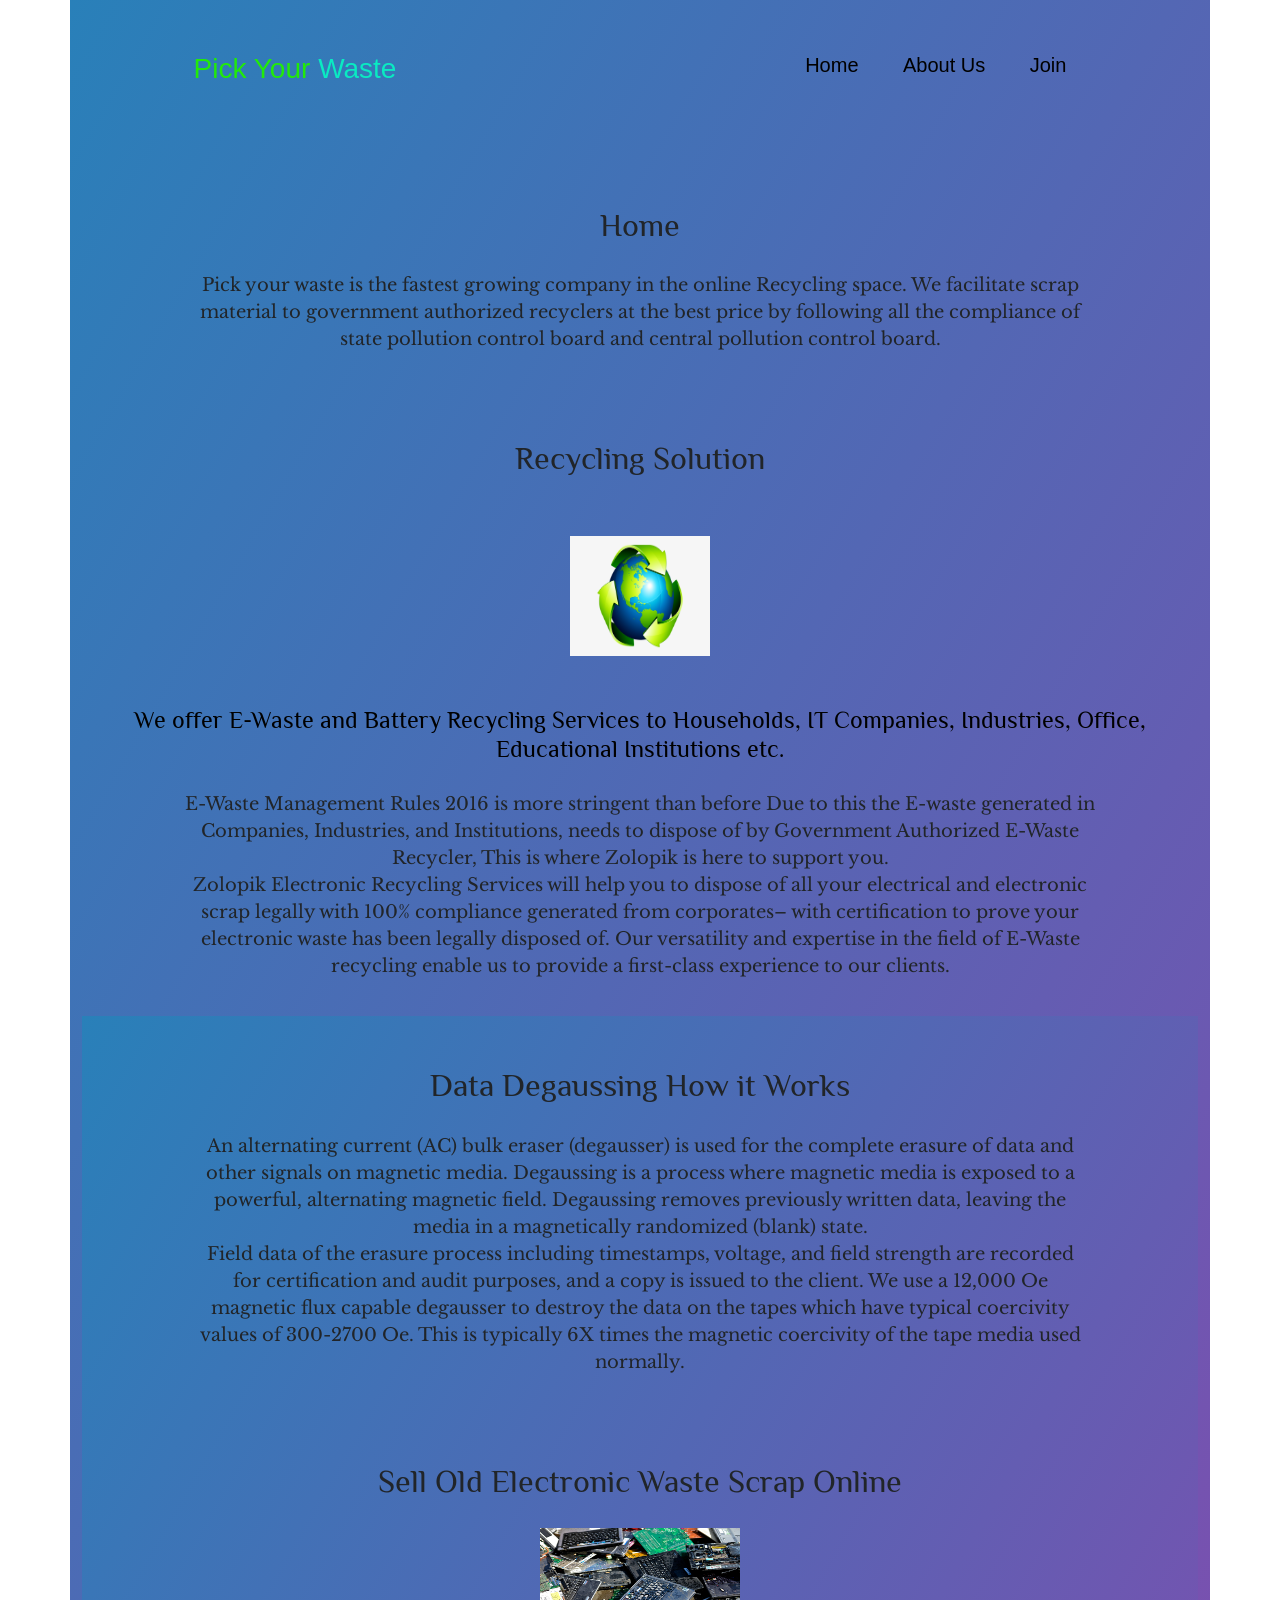
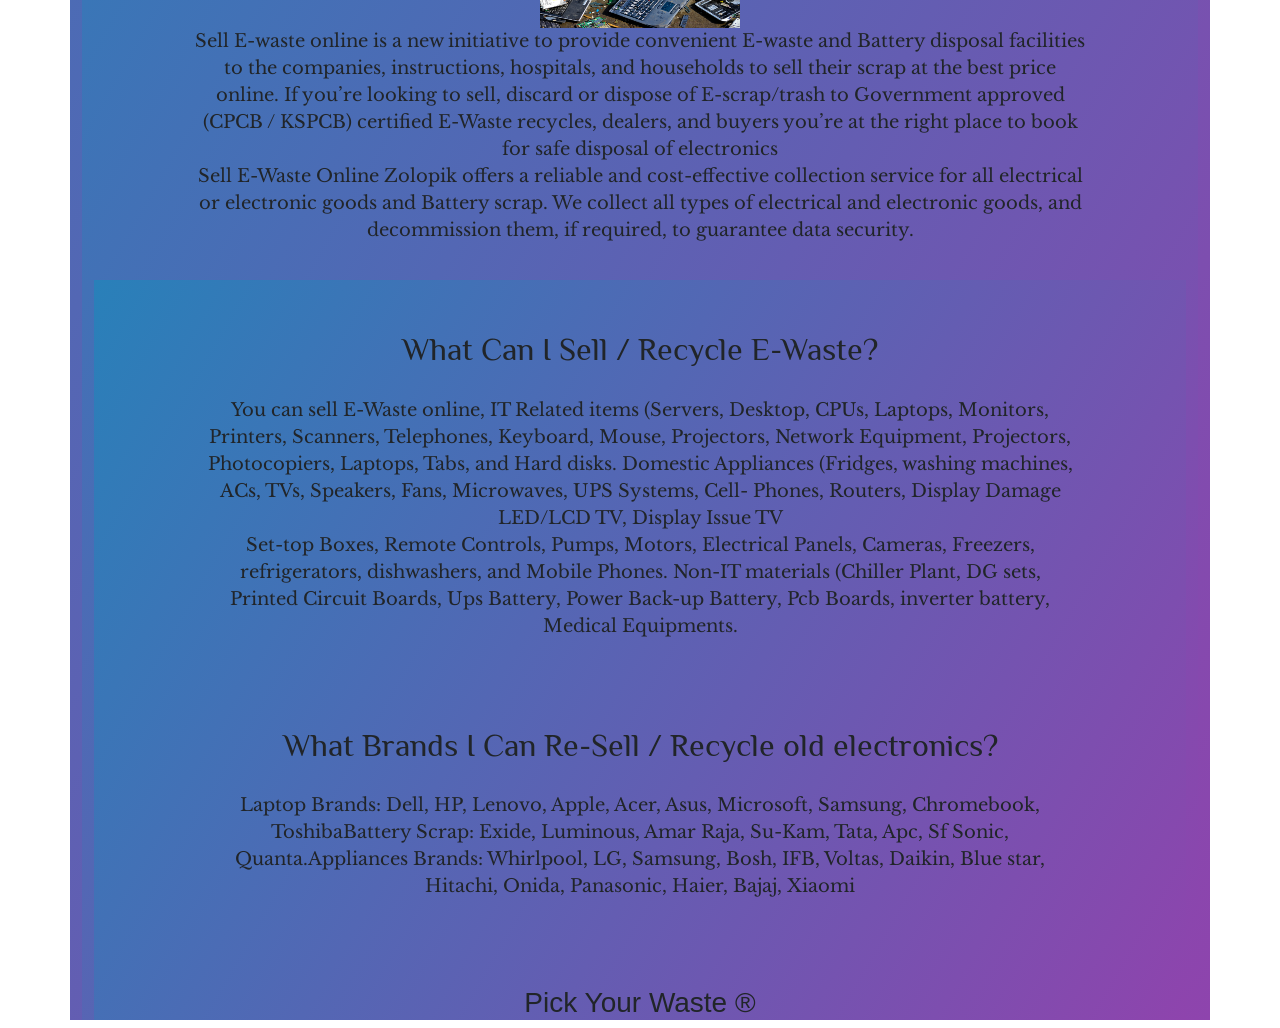
<file: index.html>
<!DOCTYPE html>
<html lang="en">
<head>
	<meta charset="UTF-8">
	<meta http-equiv="X-UA-Compatible" content="IE=edge">
	<meta name="viewport" content="width=device-width, initial-scale=1.0">
	<title>E-waste</title>
	<link rel="stylesheet" href="styles.css">
	<link rel="preconnect" href="https://fonts.googleapis.com">
<link rel="preconnect" href="https://fonts.gstatic.com" crossorigin>
<link rel="preconnect" href="https://fonts.googleapis.com">
<link rel="preconnect" href="https://fonts.gstatic.com" crossorigin>
<link href="https://fonts.googleapis.com/css2?family=Dancing+Script:wght@400;600&family=Fredoka+One&family=Josefin+Sans:wght@300&family=Libre+Baskerville&family=Philosopher:wght@700&family=Quicksand:wght@300&family=Roboto:wght@100&family=Source+Serif+Pro:wght@300&family=Zen+Antique&display=swap" rel="stylesheet">
<!-- CSS only -->
<link href="https://cdn.jsdelivr.net/npm/bootstrap@5.2.2/dist/css/bootstrap.min.css" rel="stylesheet" integrity="sha384-Zenh87qX5JnK2Jl0vWa8Ck2rdkQ2Bzep5IDxbcnCeuOxjzrPF/et3URy9Bv1WTRi" crossorigin="anonymous">
<!-- JavaScript Bundle with Popper -->
<script src="https://cdn.jsdelivr.net/npm/bootstrap@5.2.2/dist/js/bootstrap.bundle.min.js" integrity="sha384-OERcA2EqjJCMA+/3y+gxIOqMEjwtxJY7qPCqsdltbNJuaOe923+mo//f6V8Qbsw3" crossorigin="anonymous"></script>
</head>
<body>
	<div class="container">
		<nav>
			<h2 class="logo">Pick Your <span class="title">Waste</span></h2>
			<ul>
				<li><a class="home" href="">Home</a></li>
				<li><a href="contact.html">About Us</a></li>
				<li><a href="success.html">Join</a></li>
			</ul>
		
		</nav>
		<div class="home">
			<h2>Home</h2>
			<div class="content">
				<p>Pick your waste is the fastest growing company in the online Recycling space.  We facilitate scrap material to government authorized recyclers at the best price by following all the compliance of state pollution control board and central pollution control board.</p>
			</div>
		</div>
		<div class="sln">
			<h2>Recycling Solution</h2>
			<img class="global" src="global.jpeg" alt="">
			<h4>We offer E-Waste and Battery Recycling Services to Households, IT Companies, Industries, Office, Educational Institutions etc.</h4>
			<div class="content">
				<p>E-Waste Management Rules 2016 is more stringent than before Due to this the E-waste generated in Companies, Industries, and Institutions, needs to dispose of by Government Authorized E-Waste Recycler, This is where Zolopik is here to support you.
					<br>
					Zolopik Electronic Recycling Services will help you to dispose of all your electrical and electronic scrap legally with 100% compliance generated from corporates– with certification to prove your electronic waste has been legally disposed of. Our versatility and expertise in the field of E-Waste recycling enable us to provide a first-class experience to our clients.
				</p>
			</div>
		</div>
		<div class="container">
		<div class="sln">
			<h2>Data Degaussing How it Works</h2>
			<div class="content">
				<p>An alternating current (AC) bulk eraser (degausser) is used for the complete erasure of data and other signals on magnetic media. Degaussing is a process where magnetic media is exposed to a powerful, alternating magnetic field. Degaussing removes previously written data, leaving the media in a magnetically randomized (blank) state. <br>
					Field data of the erasure process including timestamps, voltage, and field strength are recorded for certification and audit purposes, and a copy is issued to the client. We use a 12,000 Oe magnetic flux capable degausser to destroy the data on the tapes which have typical coercivity values of 300-2700 Oe. This is typically 6X times the magnetic coercivity of the tape media used normally.</p>
			</div>
		</div>
		<div class="sln">
			<h2>Sell Old Electronic Waste Scrap Online</h2>
			<div class="content">
				<img class="e-waste" src="e-waste.webp" alt="">
				<p>Sell E-waste online is a new initiative to provide convenient E-waste and Battery disposal facilities to the companies, instructions, hospitals, and households to sell their scrap at the best price online. If you’re looking to sell, discard or dispose of E-scrap/trash to Government approved (CPCB / KSPCB) certified E-Waste recycles, dealers, and buyers you’re at the right place to book for safe disposal of electronics <br>Sell E-Waste Online  Zolopik offers a reliable and cost-effective collection service for all electrical or electronic goods and Battery scrap. We collect all types of electrical and electronic goods, and decommission them, if required, to guarantee data security.</p>
	</div>
	<div class="container">
	<div class="sln">
		<h2>What Can I Sell / Recycle E-Waste?</h2>
		<div class="content">
			<p>You can sell E-Waste online, IT Related items (Servers, Desktop, CPUs, Laptops, Monitors, Printers, Scanners, Telephones, Keyboard, Mouse, Projectors, Network Equipment, Projectors, Photocopiers, Laptops, Tabs, and Hard disks. Domestic Appliances (Fridges, washing machines, ACs, TVs, Speakers, Fans, Microwaves, UPS Systems, Cell- Phones, Routers, Display Damage LED/LCD TV, Display Issue TV <br>Set-top Boxes, Remote Controls, Pumps, Motors, Electrical Panels, Cameras, Freezers, refrigerators, dishwashers, and Mobile Phones. Non-IT materials (Chiller Plant, DG sets, Printed Circuit Boards, Ups Battery, Power Back-up Battery, Pcb Boards, inverter battery, Medical Equipments.</p>
</div>

	</div>
	<div class="sln">
		<h2>What Brands I Can Re-Sell / Recycle old electronics?</h2>
		<div class="content">
			<p>Laptop Brands: Dell, HP, Lenovo, Apple, Acer, Asus, Microsoft, Samsung, Chromebook, ToshibaBattery Scrap: Exide, Luminous, Amar Raja, Su-Kam, Tata, Apc, Sf Sonic, Quanta.Appliances Brands: Whirlpool, LG, Samsung, Bosh, IFB, Voltas, Daikin, Blue star, Hitachi, Onida, Panasonic, Haier, Bajaj, Xiaomi</p>
</div>
      <div class="sln">
		<h3>Pick Your Waste <span class="symbol">&#174;</span></h3>
	  </div>
	</div>
</div>
	
</body>
</html>
</file>
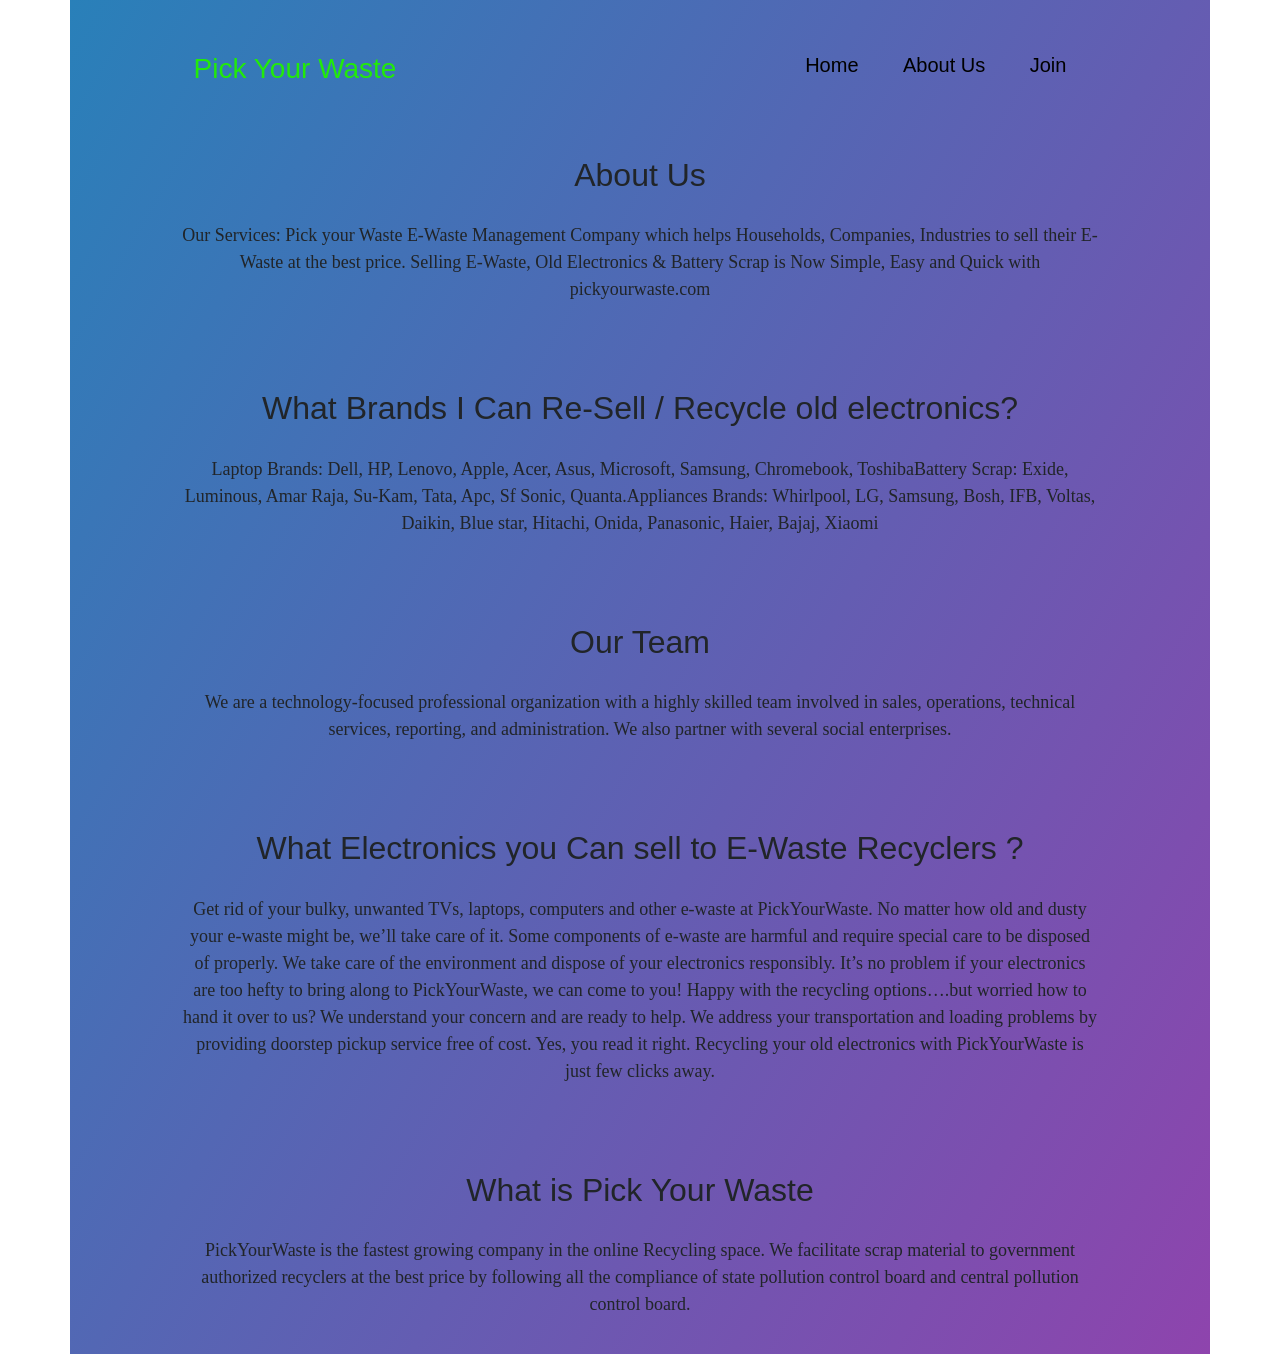
<file: contact.html>
<!DOCTYPE html>
<html lang="en">
<head>
    <meta charset="UTF-8">
    <meta http-equiv="X-UA-Compatible" content="IE=edge">
    <meta name="viewport" content="width=device-width, initial-scale=1.0">
    <link rel="stylesheet" href="styles.css">
    <!-- CSS only -->
<link href="https://cdn.jsdelivr.net/npm/bootstrap@5.2.2/dist/css/bootstrap.min.css" rel="stylesheet" integrity="sha384-Zenh87qX5JnK2Jl0vWa8Ck2rdkQ2Bzep5IDxbcnCeuOxjzrPF/et3URy9Bv1WTRi" crossorigin="anonymous">
<!-- JavaScript Bundle with Popper -->
<script src="https://cdn.jsdelivr.net/npm/bootstrap@5.2.2/dist/js/bootstrap.bundle.min.js" integrity="sha384-OERcA2EqjJCMA+/3y+gxIOqMEjwtxJY7qPCqsdltbNJuaOe923+mo//f6V8Qbsw3" crossorigin="anonymous"></script>
    <title>Contact Us</title>
</head>
<body>
    <div class="container">
        <nav>
			<h2 class="logo">Pick Your <span>Waste</span></h2>
			<ul>
				<li><a class="index.html" href="index.html">Home</a></li>
				<li><a href="contact.html">About Us</a></li>
				<li><a href="success.html">Join</a></li>
			</ul>
			
		</nav>
        <div class="sln">
            <h2>About Us</h2>
            <div class="content">
                <p>Our Services: Pick your Waste E-Waste Management Company which helps Households, Companies, Industries to sell their E-Waste at the best price. Selling E-Waste, Old Electronics & Battery Scrap is Now Simple, Easy and Quick with pickyourwaste.com</p>
    </div>
    
        </div>
        <div class="sln">
            <h2>What Brands I Can Re-Sell / Recycle old electronics?</h2>
            <div class="content">
                <p>Laptop Brands: Dell, HP, Lenovo, Apple, Acer, Asus, Microsoft, Samsung, Chromebook, ToshibaBattery Scrap: Exide, Luminous, Amar Raja, Su-Kam, Tata, Apc, Sf Sonic, Quanta.Appliances Brands: Whirlpool, LG, Samsung, Bosh, IFB, Voltas, Daikin, Blue star, Hitachi, Onida, Panasonic, Haier, Bajaj, Xiaomi</p>
    </div>
    <div class="sln">
        <h2>Our Team</h2>
        <div class="content">
            <p>We are a technology-focused professional organization with a highly skilled team involved in sales, operations, technical services, reporting, and administration. We also partner with several social enterprises.</p>
</div>
<div class="sln">
    <h2>What Electronics you Can sell to E-Waste Recyclers ?
    </h2>
    <div class="content">
        <p>Get rid of your bulky, unwanted TVs, laptops, computers and other e-waste at PickYourWaste. No matter how old and dusty your e-waste might be, we’ll take care of it. Some components of e-waste are harmful and require special care to be disposed of properly. We take care of the environment and dispose of your electronics responsibly. It’s no problem if your electronics are too hefty to bring along to PickYourWaste, we can come to you!

            Happy with the recycling options….but worried how to hand it over to us?
            
            We understand your concern and are ready to help. We address your transportation and loading problems by providing doorstep pickup service free of cost. Yes, you read it right. Recycling your old electronics with PickYourWaste is just few clicks away.</p>
</div>
<div class="sln">
    <h2>What is Pick Your Waste</h2>
    <div class="content">
        <p>PickYourWaste is the fastest growing company in the online Recycling space.  We facilitate scrap material to government authorized recyclers at the best price by following all the compliance of state pollution control board and central pollution control board.</p>
</div>
</body>
</html>
</file>
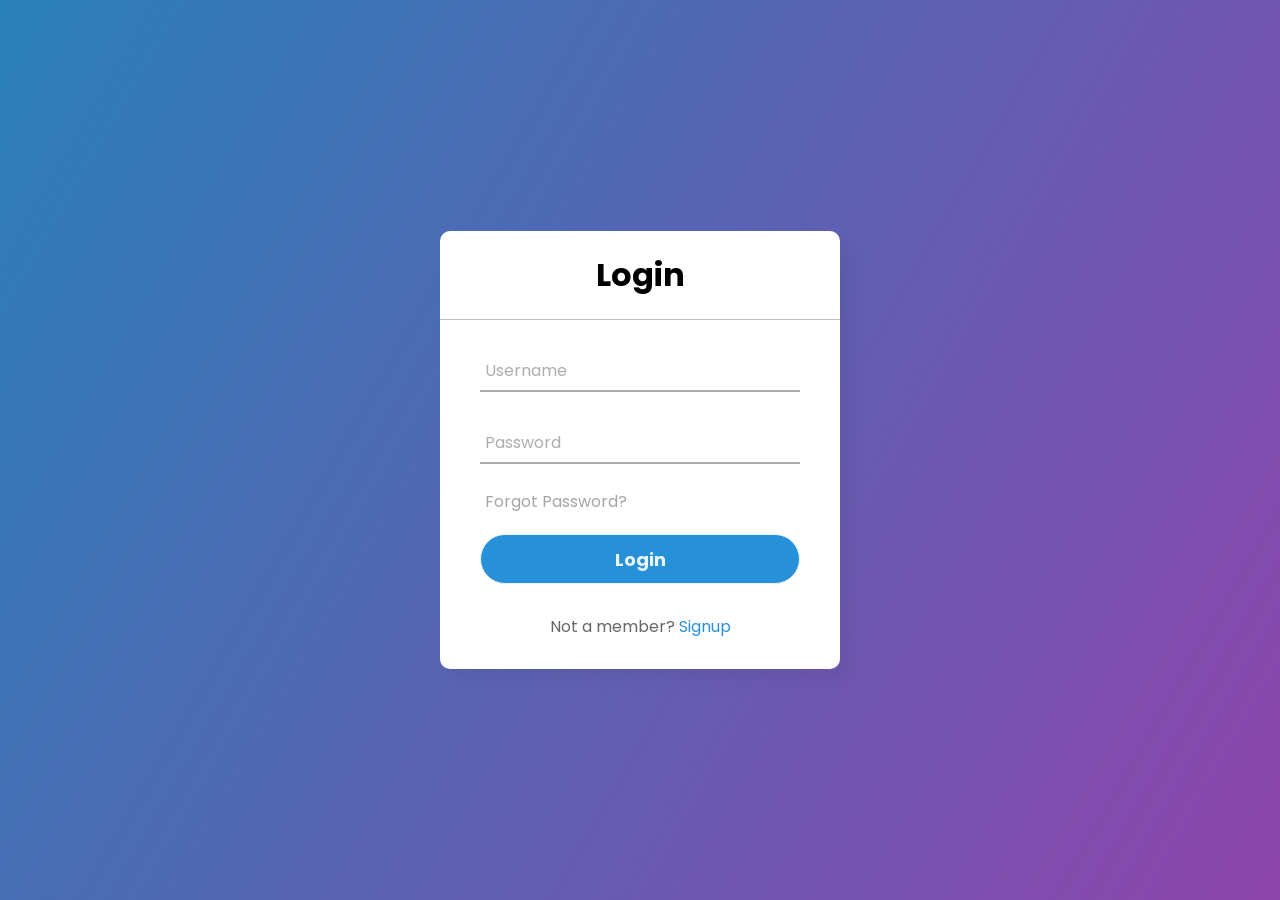
<file: login.html>
<!DOCTYPE html>
<!-- Coding By CodingNepal - youtube.com/codingnepal -->
<html lang="en" dir="ltr">
  <head>
    <meta charset="utf-8">
    <title>Animated Login Form | CodingNepal</title>
    <link rel="stylesheet" href="style.css">
  </head>
  <body>
    <div class="center">
      <h1>Login</h1>
      <form action="/sign_up" method="post">
        <div class="txt_field">
          <input type="text" name="name" required>
          <span></span>
          <label>Username</label>
        </div>
        <div class="txt_field">
          <input type="password" name="password"  required>
          <span></span>
          <label>Password</label>
        </div>
        <div class="pass">Forgot Password?</div>
        <input type="submit" value="Login">
        <div class="signup_link">
          Not a member? <a href="signup.html">Signup</a>
        </div>
      </form>
    </div>

  </body>
</html>
</file>
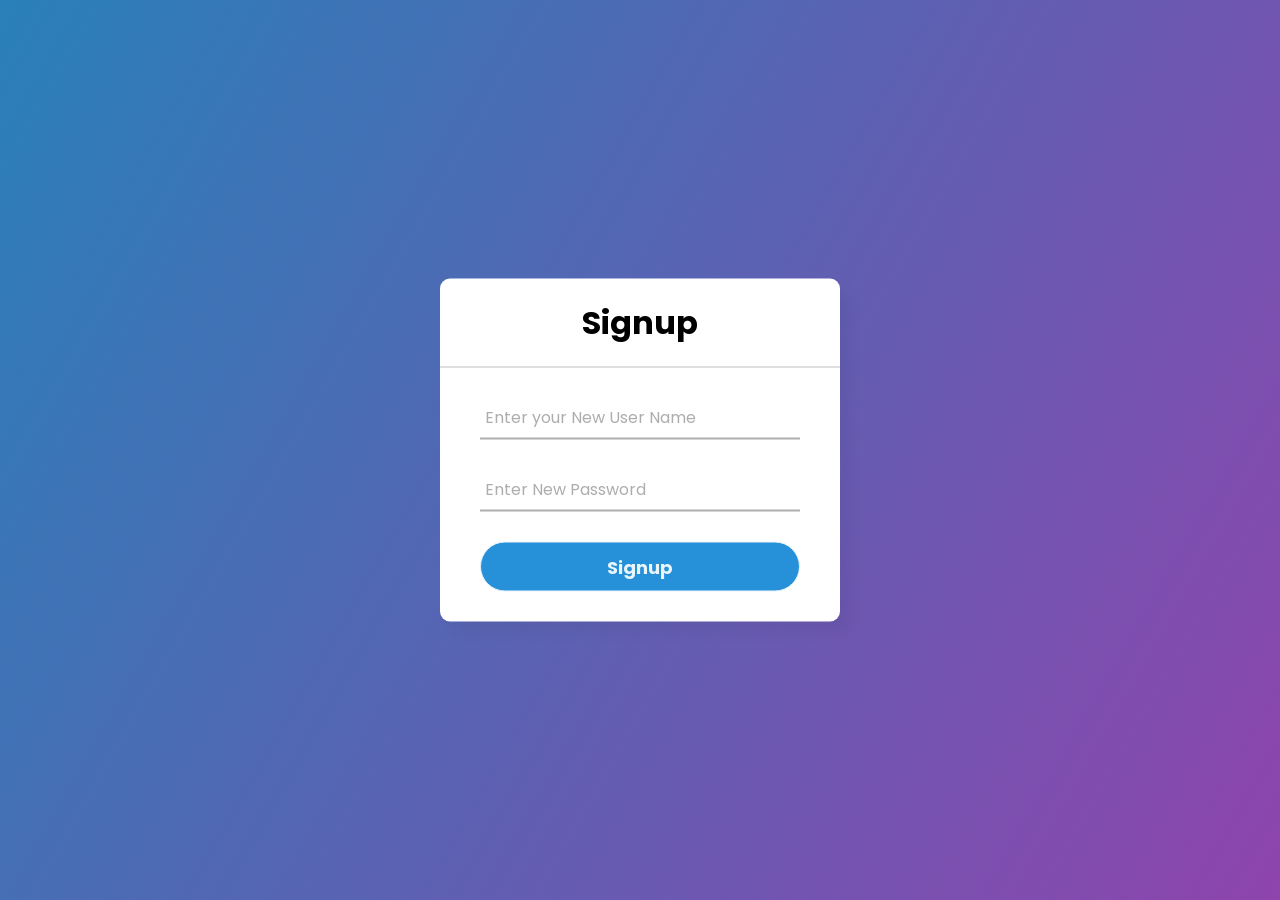
<file: signup.html>
<!DOCTYPE html>
<!-- Coding By CodingNepal - youtube.com/codingnepal -->
<html lang="en" dir="ltr">
  <head>
    <meta charset="utf-8">
    <title>Signup Here</title>
    <link rel="stylesheet" href="style.css">
  </head>
  <body>
    <div class="center">
      <h1>Signup</h1>
      <form action="/sign_up" method="post">
        <div class="txt_field">
          <input type="text" name="name" required>
          <span></span>
          <label>Enter your New User Name</label>
        </div>
        <div class="txt_field">
          <input type="password" name="password"  required>
          <span></span>
          <label>Enter New Password</label>
        </div>
        
        <input type="submit" value="Signup">
        <div class="signup_link">
          
        </div>
      </form>
    </div>

  </body>
</html>
</file>
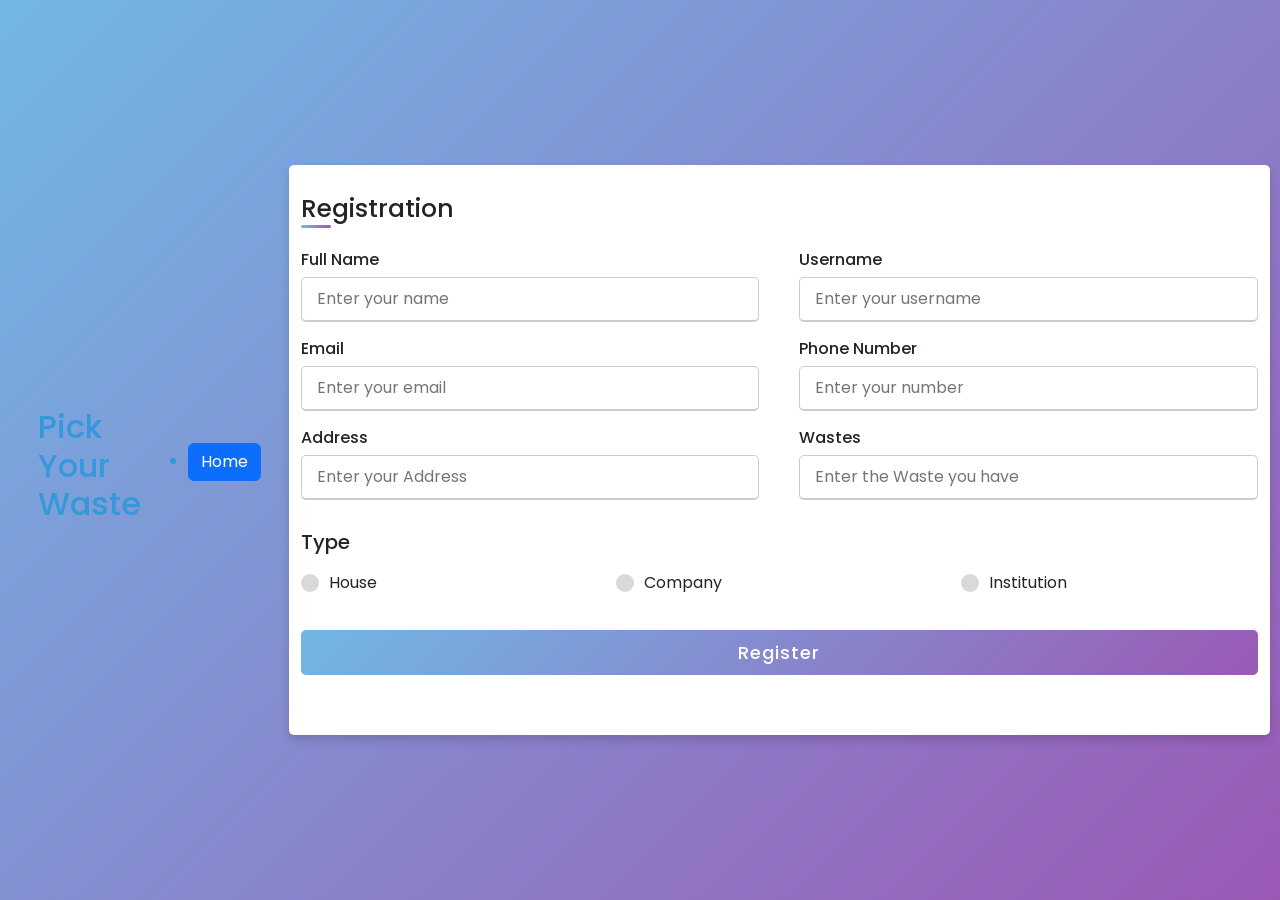
<file: success.html>
<!DOCTYPE html>
<!-- Created By CodingLab - www.codinglabweb.com -->
<html lang="en" dir="ltr">
  <head>
    <meta charset="UTF-8">
    <!---<title> Responsive Registration Form | CodingLab </title>--->
    <link rel="stylesheet" href="success.css">
     <meta name="viewport" content="width=device-width, initial-scale=1.0">
     <!-- CSS only -->
<link href="https://cdn.jsdelivr.net/npm/bootstrap@5.2.2/dist/css/bootstrap.min.css" rel="stylesheet" integrity="sha384-Zenh87qX5JnK2Jl0vWa8Ck2rdkQ2Bzep5IDxbcnCeuOxjzrPF/et3URy9Bv1WTRi" crossorigin="anonymous">
   </head>
<body>
  <div class="nav-bar">
		<nav>
			<h2 class="logo">Pick Your <span class="title">Waste</span></h2>
			<ul>
				<li><a class="btn btn-primary" href="index.html">Home</a></li>
			
		
		</nav>
    </div>
  <div class="container">
    <div class="title">Registration</div>
    <div class="content">
      <form action="#" onsubmit="sendEmail(); reset(); return false;">
        <div class="user-details">
          <div class="input-box">
            <span class="details">Full Name</span>
            <input type="text" placeholder="Enter your name" required>
          </div>
          <div class="input-box">
            <span class="details">Username</span>
            <input type="text" placeholder="Enter your username" required>
          </div>
          <div class="input-box">
            <span class="details">Email</span>
            <input id="email" type="text" placeholder="Enter your email" required>
          </div>
          <div class="input-box">
            <span class="details">Phone Number</span>
            <input type="text" placeholder="Enter your number" required>
          </div>
          <div class="input-box">
            <span class="details"> Address</span>
            <input type="text" placeholder="Enter your Address" required>
          </div>
          <div class="input-box">
            <span class="details">Wastes </span>
            <input type="text" placeholder="Enter the Waste you have" required>
          </div>
        </div>
        <div class="gender-details">
          <input type="radio" name="gender" id="dot-1">
          <input type="radio" name="gender" id="dot-2">
          <input type="radio" name="gender" id="dot-3">
          <span class="gender-title">Type</span>
          <div class="category">
            <label for="dot-1">
            <span class="dot one"></span>
            <span class="gender">House</span>
          </label>
          <label for="dot-2">
            <span class="dot two"></span>
            <span class="gender">Company</span>
          </label>
          <label for="dot-3">
            <span class="dot three"></span>
            <span class="gender">Institution</span>
            </label>
          </div>
        </div>
        <div class="button">
          <input type="submit" value="Register">
          
        </div>
      </form>
    </div>
  </div>
  <script src="https://smtpjs.com/v3/smtp.js">
</script>
 <script>
    function sendEmail(){
        Email.send({
    Host : "smtp.elasticemail.com",
    Username : "matmidpri@gmail.com",
    Password : "qwert@30k",
    To : 'midhun2031@gmail.com',
    From : document.getElementById("email").value,
    Subject : "New Content Form",
    Body : "And this is the body"
}).then(
  message => alert(message)
);
    }
 </script>
</body>
</html>
</file>
<file: styles.css>
*{
    margin: 0;
    padding: 0;
    font-family: sans-serif;
}
.container{
    
    background-image: url();
    background-size: cover;
    background-position: center;
    position: relative;
    background: linear-gradient(120deg,#2980b9, #8e44ad);
    background-color: #fff;



    
}
nav{
    display: flex;
    align-items: center;
    justify-content: space-between;
    padding-top: 40px;
    padding-left: 10%;
    padding-right: 10%;
    color: #3498db;
}
.logo{
    color:#22EA0A;
    font-size: 28px;
    
}
.title{
    color: #0AEAC2;
    
}
nav ul li{
    list-style: none;
    display: inline-block;
    padding: 10px 20px;

}
nav ul li a{
    text-decoration: none;
    color: black;
    font-size: 20px;
    
}
nav ul li a:hover{
    color: #22EA0A;
    transition: 0.3s;
}
.btn1{
    border: 1px solid #3498db;
    background: #fff;
    padding: 7px 10px;
    font-size: 20px;
    font-family: "montserrat";
    cursor: pointer;
    margin: 10px;
    /* color:#16A408; */
    transition: 0.8s;
    border-radius: 5px;
}
.btn:hover{
    color:black;
}
.btn::before{
    content: "";
    position: absolute;
    left:0;
    width: 100%;
    height: 0%;
    background: #3498db;
    z-index: -1;
    transition: 0.8s;
    top:0;
    border-radius: 0 0 50% 50%;

}
.home{
    text-align: center;
    padding-top: 100px;
}
.home h2{
    font-family: 'Philosopher', sans-serif;
}
.content{
    align-items: center;
    padding: 20px;
    justify-content: center;
    padding-left: 100px;
    padding-right: 100px;
    
    font-family: 'Quicksand', sans-serif;
}
.content p{
    font-family: 'Libre Baskerville', serif;
    font-size: 18px;

}
.sln
{
    text-align: center;
    padding-top: 50px;
  
}
.sln h2{
    font-family: 'Philosopher', sans-serif; 
}
.sln h4{
    font-family: 'Philosopher', sans-serif; 
    color: black;
    padding-top: 50px;
}
// css example
.symbol {
  content: "\00AE";
  background-color: #fff;
  color: black;
  border-radius: 4px;;
}
.global{
    padding-top: 50px;
    height: 170px;
    width: 140px;
}
.e-waste{
    height: 100px;
    width: 200px;
}
</file>
<file: style.css>
@import url('https://fonts.googleapis.com/css2?family=Noto+Sans:wght@700&family=Poppins:wght@400;500;600&display=swap');
*{
  margin: 0;
  padding: 0;
  box-sizing: border-box;
  font-family: "Poppins", sans-serif;
}
body{
  margin: 0;
  padding: 0;
  background: linear-gradient(120deg,#2980b9, #8e44ad);
  height: 100vh;
  overflow: hidden;
}
.center{
  position: absolute;
  top: 50%;
  left: 50%;
  transform: translate(-50%, -50%);
  width: 400px;
  background: white;
  border-radius: 10px;
  box-shadow: 10px 10px 15px rgba(0,0,0,0.05);
}
.center h1{
  text-align: center;
  padding: 20px 0;
  border-bottom: 1px solid silver;
}
.center form{
  padding: 0 40px;
  box-sizing: border-box;
}
form .txt_field{
  position: relative;
  border-bottom: 2px solid #adadad;
  margin: 30px 0;
}
.txt_field input{
  width: 100%;
  padding: 0 5px;
  height: 40px;
  font-size: 16px;
  border: none;
  background: none;
  outline: none;
}
.txt_field label{
  position: absolute;
  top: 50%;
  left: 5px;
  color: #adadad;
  transform: translateY(-50%);
  font-size: 16px;
  pointer-events: none;
  transition: .5s;
}
.txt_field span::before{
  content: '';
  position: absolute;
  top: 40px;
  left: 0;
  width: 0%;
  height: 2px;
  background: #2691d9;
  transition: .5s;
}
.txt_field input:focus ~ label,
.txt_field input:valid ~ label{
  top: -5px;
  color: #2691d9;
}
.txt_field input:focus ~ span::before,
.txt_field input:valid ~ span::before{
  width: 100%;
}
.pass{
  margin: -5px 0 20px 5px;
  color: #a6a6a6;
  cursor: pointer;
}
.pass:hover{
  text-decoration: underline;
}
input[type="submit"]{
  width: 100%;
  height: 50px;
  border: 1px solid;
  background: #2691d9;
  border-radius: 25px;
  font-size: 18px;
  color: #e9f4fb;
  font-weight: 700;
  cursor: pointer;
  outline: none;
}
input[type="submit"]:hover{
  border-color: #2691d9;
  transition: .5s;
}
.signup_link{
  margin: 30px 0;
  text-align: center;
  font-size: 16px;
  color: #666666;
}
.signup_link a{
  color: #2691d9;
  text-decoration: none;
}
.signup_link a:hover{
  text-decoration: underline;
}
</file>
<file: success.css>
@import url('https://fonts.googleapis.com/css2?family=Poppins:wght@200;300;400;500;600;700&display=swap');
*{
  margin: 0;
  padding: 0;
  box-sizing: border-box;
  font-family: 'Poppins',sans-serif;
}
body{
  height: 100vh;
  display: flex;
  justify-content: center;
  align-items: center;
  padding: 10px;
  background: linear-gradient(135deg, #71b7e6, #9b59b6);
}
.container{
  max-width: 700px;
  width: 100%;
  background-color: #fff;
  padding: 25px 30px;
  border-radius: 5px;
  box-shadow: 0 5px 10px rgba(0,0,0,0.15);
}
.container .title{
  font-size: 25px;
  font-weight: 500;
  position: relative;
}
.container .title::before{
  content: "";
  position: absolute;
  left: 0;
  bottom: 0;
  height: 3px;
  width: 30px;
  border-radius: 5px;
  background: linear-gradient(135deg, #71b7e6, #9b59b6);
}
.content form .user-details{
  display: flex;
  flex-wrap: wrap;
  justify-content: space-between;
  margin: 20px 0 12px 0;
}
form .user-details .input-box{
  margin-bottom: 15px;
  width: calc(100% / 2 - 20px);
}
form .input-box span.details{
  display: block;
  font-weight: 500;
  margin-bottom: 5px;
}
.user-details .input-box input{
  height: 45px;
  width: 100%;
  outline: none;
  font-size: 16px;
  border-radius: 5px;
  padding-left: 15px;
  border: 1px solid #ccc;
  border-bottom-width: 2px;
  transition: all 0.3s ease;
}
.user-details .input-box input:focus,
.user-details .input-box input:valid{
  border-color: #9b59b6;
}
 form .gender-details .gender-title{
  font-size: 20px;
  font-weight: 500;
 }
 form .category{
   display: flex;
   width: 80%;
   margin: 14px 0 ;
   justify-content: space-between;
 }
 form .category label{
   display: flex;
   align-items: center;
   cursor: pointer;
 }
 form .category label .dot{
  height: 18px;
  width: 18px;
  border-radius: 50%;
  margin-right: 10px;
  background: #d9d9d9;
  border: 5px solid transparent;
  transition: all 0.3s ease;
}
 #dot-1:checked ~ .category label .one,
 #dot-2:checked ~ .category label .two,
 #dot-3:checked ~ .category label .three{
   background: #9b59b6;
   border-color: #d9d9d9;
 }
 form input[type="radio"]{
   display: none;
 }
 form .button{
   height: 45px;
   margin: 35px 0
 }
 form .button input{
   height: 100%;
   width: 100%;
   border-radius: 5px;
   border: none;
   color: #fff;
   font-size: 18px;
   font-weight: 500;
   letter-spacing: 1px;
   cursor: pointer;
   transition: all 0.3s ease;
   background: linear-gradient(135deg, #71b7e6, #9b59b6);
 }
 form .button input:hover{
  /* transform: scale(0.99); */
  background: linear-gradient(-135deg, #71b7e6, #9b59b6);
  }
 @media(max-width: 584px){
 .container{
  max-width: 100%;
}
form .user-details .input-box{
    margin-bottom: 15px;
    width: 100%;
  }
  form .category{
    width: 100%;
  }
  .content form .user-details{
    max-height: 300px;
    overflow-y: scroll;
  }
  .user-details::-webkit-scrollbar{
    width: 5px;
  }
  }
  @media(max-width: 459px){
  .container .content .category{
    flex-direction: column;
  }
}
.navbar{
    
    background-image: url();
    background-size: cover;
    background-position: center;
    position: relative;
    background: linear-gradient(120deg,#2980b9, #8e44ad);
    background-color: #fff;

}
nav{
  display: flex;
  align-items: center;
  justify-content: space-between;
  padding-top: 40px;
  padding-left: 10%;
  padding-right: 10%;
  color: #3498db;
}
</file>
